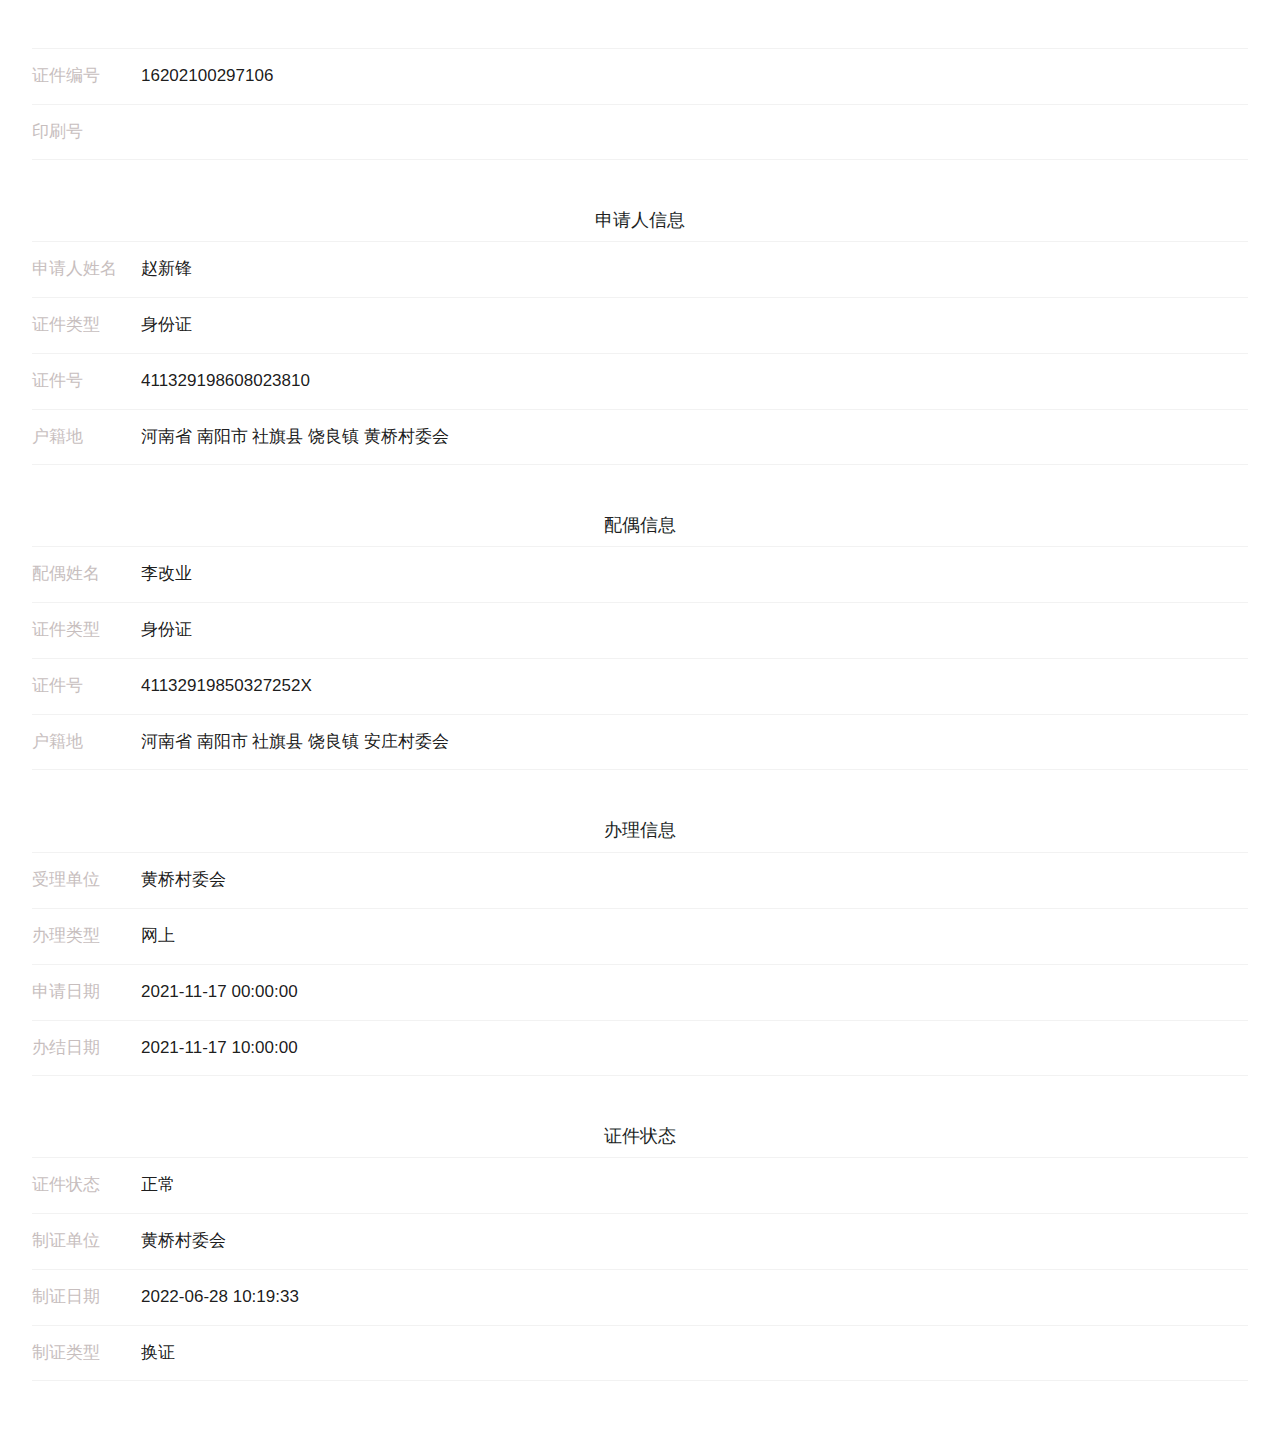
<file: index.html>
<!DOCTYPE html>
<!-- saved from url=(0048)https://zhunshengzheng.github.io/16202100296329/ -->
<html><head><meta http-equiv="Content-Type" content="text/html; charset=UTF-8">
  
  <title>在线证件核查</title>
  <meta name="renderer" content="webkit">
  <meta http-equiv="X-UA-Compatible" content="IE=edge,chrome=1">
  <meta name="viewport" content="width=device-width, initial-scale=1, maximum-scale=1">
  <link rel="stylesheet" href="./layui.css" media="all">
  <link rel="stylesheet" href="./weui.css">
<style>
    .weui-label{
        color:#c7bebe;
    }
</style></head>

<body>
      <div class="weui-form__control-area">
        <div class="weui-cells__group weui-cells__group_form">
            <div class="weui-cells weui-cells_form">
            <div class="weui-cell weui-cell_active">
            <div class="weui-cell__hd"><label class="weui-label">证件编号</label></div>
            <div class="weui-cell__bd">
                <input id="js_input" class="weui-input" placeholder="" disabled="" value="16202100297106">
            </div>
            </div>
            <div class="weui-cell weui-cell_active">
            <div class="weui-cell__hd"><label class="weui-label">印刷号</label></div>
            <div class="weui-cell__bd">
                <input id="js_input" class="weui-input" placeholder="" disabled="" value="">
            </div>
            </div>
            </div>
        </div>
    </div>
    <div class="weui-form__control-area">
        <div class="weui-cells__group weui-cells__group_form">
            <div class="weui-cells__title" style="text-align:center"><span style="color:#211f1f;font-size:18px;">申请人信息</span></div>
            <div class="weui-cells weui-cells_form">
            
            <div class="weui-cell weui-cell_active">
            <div class="weui-cell__hd"><label class="weui-label">申请人姓名</label></div>
            <div class="weui-cell__bd">
                <input id="js_input" class="weui-input" placeholder="" disabled="" value="赵新锋">
            </div>
            </div>
            <div class="weui-cell weui-cell_active">
            <div class="weui-cell__hd"><label class="weui-label">证件类型</label></div>
            <div class="weui-cell__bd">
                <input id="js_input" class="weui-input" placeholder="" disabled="" value="身份证">
            </div>
            </div>
            <div class="weui-cell weui-cell_active">
                <div class="weui-cell__hd"><label class="weui-label">证件号</label></div>
                <div class="weui-cell__bd">
                    <input id="js_input" class="weui-input" placeholder="" disabled="" value="411329198608023810">
                </div>
            </div>
            <div class="weui-cell weui-cell_active">
                <div class="weui-cell__hd"><label class="weui-label">户籍地</label></div>
                <div class="weui-cell__bd">
                    <input id="js_input" class="weui-input" placeholder="" disabled="" value="河南省 南阳市 社旗县 饶良镇 黄桥村委会 ">
                </div>
            </div>
        </div>
        </div>
    </div>
    <div class="weui-form__control-area">
        <div class="weui-cells__group weui-cells__group_form">
            <div class="weui-cells__title" style="text-align:center"><span style="color:#211f1f;font-size:18px;">配偶信息</span></div>
            <div class="weui-cells weui-cells_form">
           
        
            <div class="weui-cell weui-cell_active">
            <div class="weui-cell__hd"><label class="weui-label">配偶姓名</label></div>
            <div class="weui-cell__bd">
                <input id="js_input" class="weui-input" placeholder="" disabled="" value="李改业">
            </div>
            </div>
            <div class="weui-cell weui-cell_active">
            <div class="weui-cell__hd"><label class="weui-label">证件类型</label></div>
            <div class="weui-cell__bd">
                <input id="js_input" class="weui-input" placeholder="" disabled="" value="身份证">
            </div>
            </div>
            <div class="weui-cell weui-cell_active">
                <div class="weui-cell__hd"><label class="weui-label">证件号</label></div>
                <div class="weui-cell__bd">
                    <input id="js_input" class="weui-input" placeholder="" disabled="" value="41132919850327252X">
                </div>
            </div>
            <div class="weui-cell weui-cell_active">
                <div class="weui-cell__hd"><label class="weui-label">户籍地</label></div>
                <div class="weui-cell__bd">
                    <input id="js_input" class="weui-input" placeholder="" disabled="" value="河南省 南阳市 社旗县 饶良镇 安庄村委会 ">
                </div>
            </div>
        </div>
        </div>
    </div>  
    <div class="weui-form__control-area">
        <div class="weui-cells__group weui-cells__group_form">
            <div class="weui-cells__title" style="text-align:center"><span style="color:#211f1f;font-size:18px;">办理信息</span></div>
            <div class="weui-cells weui-cells_form">
                
          
            <div class="weui-cell weui-cell_active">
            <div class="weui-cell__hd"><label class="weui-label">受理单位</label></div>
            <div class="weui-cell__bd">
                <input id="js_input" class="weui-input" placeholder="" disabled="" value="黄桥村委会">
            </div>
            </div>
             
            <div class="weui-cell weui-cell_active">
            <div class="weui-cell__hd"><label class="weui-label">办理类型</label></div>
            <div class="weui-cell__bd">
                <input id="js_input" class="weui-input" placeholder="" disabled="" value="网上">
            </div>
            </div>
            
            <div class="weui-cell weui-cell_active">
            <div class="weui-cell__hd"><label class="weui-label">申请日期</label></div>
            <div class="weui-cell__bd">
                <input id="js_input" class="weui-input" placeholder="" disabled="" value="2021-11-17 00:00:00">
            </div>
            </div>
            
            <div class="weui-cell weui-cell_active">
            <div class="weui-cell__hd"><label class="weui-label">办结日期</label></div>
            <div class="weui-cell__bd">
                <input id="js_input" class="weui-input" placeholder="" disabled="" value="2021-11-17 10:00:00">
            </div>
            </div>
        </div>
        </div>
    </div>  
    <div class="weui-form__control-area">
        <div class="weui-cells__group weui-cells__group_form">
        <div class="weui-cells__title" style="text-align:center"><span style="color:#211f1f;font-size:18px;">证件状态</span></div>
        <div class="weui-cells weui-cells_form">
            <div class="weui-cell weui-cell_active">
                <div class="weui-cell__hd"><label class="weui-label">证件状态</label></div>
                <div class="weui-cell__bd">
                    <input id="js_input" class="weui-input" placeholder="" disabled="" value="正常">
                </div>
            </div>			
            <div class="weui-cell weui-cell_active">
                <div class="weui-cell__hd"><label class="weui-label">制证单位</label></div>
                <div class="weui-cell__bd">
                    <input id="js_input" class="weui-input" placeholder="" disabled="" value="黄桥村委会">
                </div>
            </div>
            <div class="weui-cell weui-cell_active">
                <div class="weui-cell__hd"><label class="weui-label">制证日期</label></div>
                <div class="weui-cell__bd">
                    <input id="js_input" class="weui-input" placeholder="" disabled="" value="2022-06-28 10:19:33">
                </div>
            </div>
            <div class="weui-cell weui-cell_active">
                <div class="weui-cell__hd"><label class="weui-label">制证类型</label></div>
                <div class="weui-cell__bd">
                    <input id="js_input" class="weui-input" placeholder="" disabled="" value="换证">
                </div>
            </div>
        </div>
        </div>
    </div>



</body></html>
</file>
<file: layui.css>
/** layui-v2.5.4 MIT License By https://www.layui.com */
 .layui-inline,img{display:inline-block;vertical-align:middle}h1,h2,h3,h4,h5,h6{font-weight:400}.layui-edge,.layui-header,.layui-inline,.layui-main{position:relative}.layui-body,.layui-edge,.layui-elip{overflow:hidden}.layui-btn,.layui-edge,.layui-inline,img{vertical-align:middle}.layui-btn,.layui-disabled,.layui-icon,.layui-unselect{-moz-user-select:none;-webkit-user-select:none;-ms-user-select:none}.layui-elip,.layui-form-checkbox span,.layui-form-pane .layui-form-label{text-overflow:ellipsis;white-space:nowrap}.layui-breadcrumb,.layui-tree-btnGroup{visibility:hidden}blockquote,body,button,dd,div,dl,dt,form,h1,h2,h3,h4,h5,h6,input,li,ol,p,pre,td,textarea,th,ul{margin:0;padding:0;-webkit-tap-highlight-color:rgba(0,0,0,0)}a:active,a:hover{outline:0}img{border:none}li{list-style:none}table{border-collapse:collapse;border-spacing:0}h4,h5,h6{font-size:100%}button,input,optgroup,option,select,textarea{font-family:inherit;font-size:inherit;font-style:inherit;font-weight:inherit;outline:0}pre{white-space:pre-wrap;white-space:-moz-pre-wrap;white-space:-pre-wrap;white-space:-o-pre-wrap;word-wrap:break-word}body{line-height:24px;font:14px Helvetica Neue,Helvetica,PingFang SC,Tahoma,Arial,sans-serif}hr{height:1px;margin:10px 0;border:0;clear:both}a{color:#333;text-decoration:none}a:hover{color:#777}a cite{font-style:normal;*cursor:pointer}.layui-border-box,.layui-border-box *{box-sizing:border-box}.layui-box,.layui-box *{box-sizing:content-box}.layui-clear{clear:both;*zoom:1}.layui-clear:after{content:'\20';clear:both;*zoom:1;display:block;height:0}.layui-inline{*display:inline;*zoom:1}.layui-edge{display:inline-block;width:0;height:0;border-width:6px;border-style:dashed;border-color:transparent}.layui-edge-top{top:-4px;border-bottom-color:#999;border-bottom-style:solid}.layui-edge-right{border-left-color:#999;border-left-style:solid}.layui-edge-bottom{top:2px;border-top-color:#999;border-top-style:solid}.layui-edge-left{border-right-color:#999;border-right-style:solid}.layui-disabled,.layui-disabled:hover{color:#d2d2d2!important;cursor:not-allowed!important}.layui-circle{border-radius:100%}.layui-show{display:block!important}.layui-hide{display:none!important}@font-face{font-family:layui-icon;src:url(../font/iconfont.eot?v=250);src:url(../font/iconfont.eot?v=250#iefix) format('embedded-opentype'),url(../font/iconfont.woff2?v=250) format('woff2'),url(../font/iconfont.woff?v=250) format('woff'),url(../font/iconfont.ttf?v=250) format('truetype'),url(../font/iconfont.svg?v=250#layui-icon) format('svg')}.layui-icon{font-family:layui-icon!important;font-size:16px;font-style:normal;-webkit-font-smoothing:antialiased;-moz-osx-font-smoothing:grayscale}.layui-icon-reply-fill:before{content:"\e611"}.layui-icon-set-fill:before{content:"\e614"}.layui-icon-menu-fill:before{content:"\e60f"}.layui-icon-search:before{content:"\e615"}.layui-icon-share:before{content:"\e641"}.layui-icon-set-sm:before{content:"\e620"}.layui-icon-engine:before{content:"\e628"}.layui-icon-close:before{content:"\1006"}.layui-icon-close-fill:before{content:"\1007"}.layui-icon-chart-screen:before{content:"\e629"}.layui-icon-star:before{content:"\e600"}.layui-icon-circle-dot:before{content:"\e617"}.layui-icon-chat:before{content:"\e606"}.layui-icon-release:before{content:"\e609"}.layui-icon-list:before{content:"\e60a"}.layui-icon-chart:before{content:"\e62c"}.layui-icon-ok-circle:before{content:"\1005"}.layui-icon-layim-theme:before{content:"\e61b"}.layui-icon-table:before{content:"\e62d"}.layui-icon-right:before{content:"\e602"}.layui-icon-left:before{content:"\e603"}.layui-icon-cart-simple:before{content:"\e698"}.layui-icon-face-cry:before{content:"\e69c"}.layui-icon-face-smile:before{content:"\e6af"}.layui-icon-survey:before{content:"\e6b2"}.layui-icon-tree:before{content:"\e62e"}.layui-icon-upload-circle:before{content:"\e62f"}.layui-icon-add-circle:before{content:"\e61f"}.layui-icon-download-circle:before{content:"\e601"}.layui-icon-templeate-1:before{content:"\e630"}.layui-icon-util:before{content:"\e631"}.layui-icon-face-surprised:before{content:"\e664"}.layui-icon-edit:before{content:"\e642"}.layui-icon-speaker:before{content:"\e645"}.layui-icon-down:before{content:"\e61a"}.layui-icon-file:before{content:"\e621"}.layui-icon-layouts:before{content:"\e632"}.layui-icon-rate-half:before{content:"\e6c9"}.layui-icon-add-circle-fine:before{content:"\e608"}.layui-icon-prev-circle:before{content:"\e633"}.layui-icon-read:before{content:"\e705"}.layui-icon-404:before{content:"\e61c"}.layui-icon-carousel:before{content:"\e634"}.layui-icon-help:before{content:"\e607"}.layui-icon-code-circle:before{content:"\e635"}.layui-icon-water:before{content:"\e636"}.layui-icon-username:before{content:"\e66f"}.layui-icon-find-fill:before{content:"\e670"}.layui-icon-about:before{content:"\e60b"}.layui-icon-location:before{content:"\e715"}.layui-icon-up:before{content:"\e619"}.layui-icon-pause:before{content:"\e651"}.layui-icon-date:before{content:"\e637"}.layui-icon-layim-uploadfile:before{content:"\e61d"}.layui-icon-delete:before{content:"\e640"}.layui-icon-play:before{content:"\e652"}.layui-icon-top:before{content:"\e604"}.layui-icon-friends:before{content:"\e612"}.layui-icon-refresh-3:before{content:"\e9aa"}.layui-icon-ok:before{content:"\e605"}.layui-icon-layer:before{content:"\e638"}.layui-icon-face-smile-fine:before{content:"\e60c"}.layui-icon-dollar:before{content:"\e659"}.layui-icon-group:before{content:"\e613"}.layui-icon-layim-download:before{content:"\e61e"}.layui-icon-picture-fine:before{content:"\e60d"}.layui-icon-link:before{content:"\e64c"}.layui-icon-diamond:before{content:"\e735"}.layui-icon-log:before{content:"\e60e"}.layui-icon-rate-solid:before{content:"\e67a"}.layui-icon-fonts-del:before{content:"\e64f"}.layui-icon-unlink:before{content:"\e64d"}.layui-icon-fonts-clear:before{content:"\e639"}.layui-icon-triangle-r:before{content:"\e623"}.layui-icon-circle:before{content:"\e63f"}.layui-icon-radio:before{content:"\e643"}.layui-icon-align-center:before{content:"\e647"}.layui-icon-align-right:before{content:"\e648"}.layui-icon-align-left:before{content:"\e649"}.layui-icon-loading-1:before{content:"\e63e"}.layui-icon-return:before{content:"\e65c"}.layui-icon-fonts-strong:before{content:"\e62b"}.layui-icon-upload:before{content:"\e67c"}.layui-icon-dialogue:before{content:"\e63a"}.layui-icon-video:before{content:"\e6ed"}.layui-icon-headset:before{content:"\e6fc"}.layui-icon-cellphone-fine:before{content:"\e63b"}.layui-icon-add-1:before{content:"\e654"}.layui-icon-face-smile-b:before{content:"\e650"}.layui-icon-fonts-html:before{content:"\e64b"}.layui-icon-form:before{content:"\e63c"}.layui-icon-cart:before{content:"\e657"}.layui-icon-camera-fill:before{content:"\e65d"}.layui-icon-tabs:before{content:"\e62a"}.layui-icon-fonts-code:before{content:"\e64e"}.layui-icon-fire:before{content:"\e756"}.layui-icon-set:before{content:"\e716"}.layui-icon-fonts-u:before{content:"\e646"}.layui-icon-triangle-d:before{content:"\e625"}.layui-icon-tips:before{content:"\e702"}.layui-icon-picture:before{content:"\e64a"}.layui-icon-more-vertical:before{content:"\e671"}.layui-icon-flag:before{content:"\e66c"}.layui-icon-loading:before{content:"\e63d"}.layui-icon-fonts-i:before{content:"\e644"}.layui-icon-refresh-1:before{content:"\e666"}.layui-icon-rmb:before{content:"\e65e"}.layui-icon-home:before{content:"\e68e"}.layui-icon-user:before{content:"\e770"}.layui-icon-notice:before{content:"\e667"}.layui-icon-login-weibo:before{content:"\e675"}.layui-icon-voice:before{content:"\e688"}.layui-icon-upload-drag:before{content:"\e681"}.layui-icon-login-qq:before{content:"\e676"}.layui-icon-snowflake:before{content:"\e6b1"}.layui-icon-file-b:before{content:"\e655"}.layui-icon-template:before{content:"\e663"}.layui-icon-auz:before{content:"\e672"}.layui-icon-console:before{content:"\e665"}.layui-icon-app:before{content:"\e653"}.layui-icon-prev:before{content:"\e65a"}.layui-icon-website:before{content:"\e7ae"}.layui-icon-next:before{content:"\e65b"}.layui-icon-component:before{content:"\e857"}.layui-icon-more:before{content:"\e65f"}.layui-icon-login-wechat:before{content:"\e677"}.layui-icon-shrink-right:before{content:"\e668"}.layui-icon-spread-left:before{content:"\e66b"}.layui-icon-camera:before{content:"\e660"}.layui-icon-note:before{content:"\e66e"}.layui-icon-refresh:before{content:"\e669"}.layui-icon-female:before{content:"\e661"}.layui-icon-male:before{content:"\e662"}.layui-icon-password:before{content:"\e673"}.layui-icon-senior:before{content:"\e674"}.layui-icon-theme:before{content:"\e66a"}.layui-icon-tread:before{content:"\e6c5"}.layui-icon-praise:before{content:"\e6c6"}.layui-icon-star-fill:before{content:"\e658"}.layui-icon-rate:before{content:"\e67b"}.layui-icon-template-1:before{content:"\e656"}.layui-icon-vercode:before{content:"\e679"}.layui-icon-cellphone:before{content:"\e678"}.layui-icon-screen-full:before{content:"\e622"}.layui-icon-screen-restore:before{content:"\e758"}.layui-icon-cols:before{content:"\e610"}.layui-icon-export:before{content:"\e67d"}.layui-icon-print:before{content:"\e66d"}.layui-icon-slider:before{content:"\e714"}.layui-icon-addition:before{content:"\e624"}.layui-icon-subtraction:before{content:"\e67e"}.layui-icon-service:before{content:"\e626"}.layui-icon-transfer:before{content:"\e691"}.layui-main{width:1140px;margin:0 auto}.layui-header{z-index:1000;height:60px}.layui-header a:hover{transition:all .5s;-webkit-transition:all .5s}.layui-side{position:fixed;left:0;top:0;bottom:0;z-index:999;width:200px;overflow-x:hidden}.layui-side-scroll{position:relative;width:220px;height:100%;overflow-x:hidden}.layui-body{position:absolute;left:200px;right:0;top:0;bottom:0;z-index:998;width:auto;overflow-y:auto;box-sizing:border-box}.layui-layout-body{overflow:hidden}.layui-layout-admin .layui-header{background-color:#23262E}.layui-layout-admin .layui-side{top:60px;width:200px;overflow-x:hidden}.layui-layout-admin .layui-body{position:fixed;top:60px;bottom:44px}.layui-layout-admin .layui-main{width:auto;margin:0 15px}.layui-layout-admin .layui-footer{position:fixed;left:200px;right:0;bottom:0;height:44px;line-height:44px;padding:0 15px;background-color:#eee}.layui-layout-admin .layui-logo{position:absolute;left:0;top:0;width:200px;height:100%;line-height:60px;text-align:center;color:#009688;font-size:16px}.layui-layout-admin .layui-header .layui-nav{background:0 0}.layui-layout-left{position:absolute!important;left:200px;top:0}.layui-layout-right{position:absolute!important;right:0;top:0}.layui-container{position:relative;margin:0 auto;padding:0 15px;box-sizing:border-box}.layui-fluid{position:relative;margin:0 auto;padding:0 15px}.layui-row:after,.layui-row:before{content:'';display:block;clear:both}.layui-col-lg1,.layui-col-lg10,.layui-col-lg11,.layui-col-lg12,.layui-col-lg2,.layui-col-lg3,.layui-col-lg4,.layui-col-lg5,.layui-col-lg6,.layui-col-lg7,.layui-col-lg8,.layui-col-lg9,.layui-col-md1,.layui-col-md10,.layui-col-md11,.layui-col-md12,.layui-col-md2,.layui-col-md3,.layui-col-md4,.layui-col-md5,.layui-col-md6,.layui-col-md7,.layui-col-md8,.layui-col-md9,.layui-col-sm1,.layui-col-sm10,.layui-col-sm11,.layui-col-sm12,.layui-col-sm2,.layui-col-sm3,.layui-col-sm4,.layui-col-sm5,.layui-col-sm6,.layui-col-sm7,.layui-col-sm8,.layui-col-sm9,.layui-col-xs1,.layui-col-xs10,.layui-col-xs11,.layui-col-xs12,.layui-col-xs2,.layui-col-xs3,.layui-col-xs4,.layui-col-xs5,.layui-col-xs6,.layui-col-xs7,.layui-col-xs8,.layui-col-xs9{position:relative;display:block;box-sizing:border-box}.layui-col-xs1,.layui-col-xs10,.layui-col-xs11,.layui-col-xs12,.layui-col-xs2,.layui-col-xs3,.layui-col-xs4,.layui-col-xs5,.layui-col-xs6,.layui-col-xs7,.layui-col-xs8,.layui-col-xs9{float:left}.layui-col-xs1{width:8.33333333%}.layui-col-xs2{width:16.66666667%}.layui-col-xs3{width:25%}.layui-col-xs4{width:33.33333333%}.layui-col-xs5{width:41.66666667%}.layui-col-xs6{width:50%}.layui-col-xs7{width:58.33333333%}.layui-col-xs8{width:66.66666667%}.layui-col-xs9{width:75%}.layui-col-xs10{width:83.33333333%}.layui-col-xs11{width:91.66666667%}.layui-col-xs12{width:100%}.layui-col-xs-offset1{margin-left:8.33333333%}.layui-col-xs-offset2{margin-left:16.66666667%}.layui-col-xs-offset3{margin-left:25%}.layui-col-xs-offset4{margin-left:33.33333333%}.layui-col-xs-offset5{margin-left:41.66666667%}.layui-col-xs-offset6{margin-left:50%}.layui-col-xs-offset7{margin-left:58.33333333%}.layui-col-xs-offset8{margin-left:66.66666667%}.layui-col-xs-offset9{margin-left:75%}.layui-col-xs-offset10{margin-left:83.33333333%}.layui-col-xs-offset11{margin-left:91.66666667%}.layui-col-xs-offset12{margin-left:100%}@media screen and (max-width:768px){.layui-hide-xs{display:none!important}.layui-show-xs-block{display:block!important}.layui-show-xs-inline{display:inline!important}.layui-show-xs-inline-block{display:inline-block!important}}@media screen and (min-width:768px){.layui-container{width:750px}.layui-hide-sm{display:none!important}.layui-show-sm-block{display:block!important}.layui-show-sm-inline{display:inline!important}.layui-show-sm-inline-block{display:inline-block!important}.layui-col-sm1,.layui-col-sm10,.layui-col-sm11,.layui-col-sm12,.layui-col-sm2,.layui-col-sm3,.layui-col-sm4,.layui-col-sm5,.layui-col-sm6,.layui-col-sm7,.layui-col-sm8,.layui-col-sm9{float:left}.layui-col-sm1{width:8.33333333%}.layui-col-sm2{width:16.66666667%}.layui-col-sm3{width:25%}.layui-col-sm4{width:33.33333333%}.layui-col-sm5{width:41.66666667%}.layui-col-sm6{width:50%}.layui-col-sm7{width:58.33333333%}.layui-col-sm8{width:66.66666667%}.layui-col-sm9{width:75%}.layui-col-sm10{width:83.33333333%}.layui-col-sm11{width:91.66666667%}.layui-col-sm12{width:100%}.layui-col-sm-offset1{margin-left:8.33333333%}.layui-col-sm-offset2{margin-left:16.66666667%}.layui-col-sm-offset3{margin-left:25%}.layui-col-sm-offset4{margin-left:33.33333333%}.layui-col-sm-offset5{margin-left:41.66666667%}.layui-col-sm-offset6{margin-left:50%}.layui-col-sm-offset7{margin-left:58.33333333%}.layui-col-sm-offset8{margin-left:66.66666667%}.layui-col-sm-offset9{margin-left:75%}.layui-col-sm-offset10{margin-left:83.33333333%}.layui-col-sm-offset11{margin-left:91.66666667%}.layui-col-sm-offset12{margin-left:100%}}@media screen and (min-width:992px){.layui-container{width:970px}.layui-hide-md{display:none!important}.layui-show-md-block{display:block!important}.layui-show-md-inline{display:inline!important}.layui-show-md-inline-block{display:inline-block!important}.layui-col-md1,.layui-col-md10,.layui-col-md11,.layui-col-md12,.layui-col-md2,.layui-col-md3,.layui-col-md4,.layui-col-md5,.layui-col-md6,.layui-col-md7,.layui-col-md8,.layui-col-md9{float:left}.layui-col-md1{width:8.33333333%}.layui-col-md2{width:16.66666667%}.layui-col-md3{width:25%}.layui-col-md4{width:33.33333333%}.layui-col-md5{width:41.66666667%}.layui-col-md6{width:50%}.layui-col-md7{width:58.33333333%}.layui-col-md8{width:66.66666667%}.layui-col-md9{width:75%}.layui-col-md10{width:83.33333333%}.layui-col-md11{width:91.66666667%}.layui-col-md12{width:100%}.layui-col-md-offset1{margin-left:8.33333333%}.layui-col-md-offset2{margin-left:16.66666667%}.layui-col-md-offset3{margin-left:25%}.layui-col-md-offset4{margin-left:33.33333333%}.layui-col-md-offset5{margin-left:41.66666667%}.layui-col-md-offset6{margin-left:50%}.layui-col-md-offset7{margin-left:58.33333333%}.layui-col-md-offset8{margin-left:66.66666667%}.layui-col-md-offset9{margin-left:75%}.layui-col-md-offset10{margin-left:83.33333333%}.layui-col-md-offset11{margin-left:91.66666667%}.layui-col-md-offset12{margin-left:100%}}@media screen and (min-width:1200px){.layui-container{width:1170px}.layui-hide-lg{display:none!important}.layui-show-lg-block{display:block!important}.layui-show-lg-inline{display:inline!important}.layui-show-lg-inline-block{display:inline-block!important}.layui-col-lg1,.layui-col-lg10,.layui-col-lg11,.layui-col-lg12,.layui-col-lg2,.layui-col-lg3,.layui-col-lg4,.layui-col-lg5,.layui-col-lg6,.layui-col-lg7,.layui-col-lg8,.layui-col-lg9{float:left}.layui-col-lg1{width:8.33333333%}.layui-col-lg2{width:16.66666667%}.layui-col-lg3{width:25%}.layui-col-lg4{width:33.33333333%}.layui-col-lg5{width:41.66666667%}.layui-col-lg6{width:50%}.layui-col-lg7{width:58.33333333%}.layui-col-lg8{width:66.66666667%}.layui-col-lg9{width:75%}.layui-col-lg10{width:83.33333333%}.layui-col-lg11{width:91.66666667%}.layui-col-lg12{width:100%}.layui-col-lg-offset1{margin-left:8.33333333%}.layui-col-lg-offset2{margin-left:16.66666667%}.layui-col-lg-offset3{margin-left:25%}.layui-col-lg-offset4{margin-left:33.33333333%}.layui-col-lg-offset5{margin-left:41.66666667%}.layui-col-lg-offset6{margin-left:50%}.layui-col-lg-offset7{margin-left:58.33333333%}.layui-col-lg-offset8{margin-left:66.66666667%}.layui-col-lg-offset9{margin-left:75%}.layui-col-lg-offset10{margin-left:83.33333333%}.layui-col-lg-offset11{margin-left:91.66666667%}.layui-col-lg-offset12{margin-left:100%}}.layui-col-space1{margin:-.5px}.layui-col-space1>*{padding:.5px}.layui-col-space3{margin:-1.5px}.layui-col-space3>*{padding:1.5px}.layui-col-space5{margin:-2.5px}.layui-col-space5>*{padding:2.5px}.layui-col-space8{margin:-3.5px}.layui-col-space8>*{padding:3.5px}.layui-col-space10{margin:-5px}.layui-col-space10>*{padding:5px}.layui-col-space12{margin:-6px}.layui-col-space12>*{padding:6px}.layui-col-space15{margin:-7.5px}.layui-col-space15>*{padding:7.5px}.layui-col-space18{margin:-9px}.layui-col-space18>*{padding:9px}.layui-col-space20{margin:-10px}.layui-col-space20>*{padding:10px}.layui-col-space22{margin:-11px}.layui-col-space22>*{padding:11px}.layui-col-space25{margin:-12.5px}.layui-col-space25>*{padding:12.5px}.layui-col-space30{margin:-15px}.layui-col-space30>*{padding:15px}.layui-btn,.layui-input,.layui-select,.layui-textarea,.layui-upload-button{outline:0;-webkit-appearance:none;transition:all .3s;-webkit-transition:all .3s;box-sizing:border-box}.layui-elem-quote{margin-bottom:10px;padding:15px;line-height:22px;border-left:5px solid #009688;border-radius:0 2px 2px 0;background-color:#f2f2f2}.layui-quote-nm{border-style:solid;border-width:1px 1px 1px 5px;background:0 0}.layui-elem-field{margin-bottom:10px;padding:0;border-width:1px;border-style:solid}.layui-elem-field legend{margin-left:20px;padding:0 10px;font-size:20px;font-weight:300}.layui-field-title{margin:10px 0 20px;border-width:1px 0 0}.layui-field-box{padding:10px 15px}.layui-field-title .layui-field-box{padding:10px 0}.layui-progress{position:relative;height:6px;border-radius:20px;background-color:#e2e2e2}.layui-progress-bar{position:absolute;left:0;top:0;width:0;max-width:100%;height:6px;border-radius:20px;text-align:right;background-color:#5FB878;transition:all .3s;-webkit-transition:all .3s}.layui-progress-big,.layui-progress-big .layui-progress-bar{height:18px;line-height:18px}.layui-progress-text{position:relative;top:-20px;line-height:18px;font-size:12px;color:#666}.layui-progress-big .layui-progress-text{position:static;padding:0 10px;color:#fff}.layui-collapse{border-width:1px;border-style:solid;border-radius:2px}.layui-colla-content,.layui-colla-item{border-top-width:1px;border-top-style:solid}.layui-colla-item:first-child{border-top:none}.layui-colla-title{position:relative;height:42px;line-height:42px;padding:0 15px 0 35px;color:#333;background-color:#f2f2f2;cursor:pointer;font-size:14px;overflow:hidden}.layui-colla-content{display:none;padding:10px 15px;line-height:22px;color:#666}.layui-colla-icon{position:absolute;left:15px;top:0;font-size:14px}.layui-card{margin-bottom:15px;border-radius:2px;background-color:#fff;box-shadow:0 1px 2px 0 rgba(0,0,0,.05)}.layui-card:last-child{margin-bottom:0}.layui-card-header{position:relative;height:42px;line-height:42px;padding:0 15px;border-bottom:1px solid #f6f6f6;color:#333;border-radius:2px 2px 0 0;font-size:14px}.layui-bg-black,.layui-bg-blue,.layui-bg-cyan,.layui-bg-green,.layui-bg-orange,.layui-bg-red{color:#fff!important}.layui-card-body{position:relative;padding:10px 15px;line-height:24px}.layui-card-body[pad15]{padding:15px}.layui-card-body[pad20]{padding:20px}.layui-card-body .layui-table{margin:5px 0}.layui-card .layui-tab{margin:0}.layui-panel-window{position:relative;padding:15px;border-radius:0;border-top:5px solid #E6E6E6;background-color:#fff}.layui-auxiliar-moving{position:fixed;left:0;right:0;top:0;bottom:0;width:100%;height:100%;background:0 0;z-index:9999999999}.layui-form-label,.layui-form-mid,.layui-form-select,.layui-input-block,.layui-input-inline,.layui-textarea{position:relative}.layui-bg-red{background-color:#FF5722!important}.layui-bg-orange{background-color:#FFB800!important}.layui-bg-green{background-color:#009688!important}.layui-bg-cyan{background-color:#2F4056!important}.layui-bg-blue{background-color:#1E9FFF!important}.layui-bg-black{background-color:#393D49!important}.layui-bg-gray{background-color:#eee!important;color:#666!important}.layui-badge-rim,.layui-colla-content,.layui-colla-item,.layui-collapse,.layui-elem-field,.layui-form-pane .layui-form-item[pane],.layui-form-pane .layui-form-label,.layui-input,.layui-layedit,.layui-layedit-tool,.layui-quote-nm,.layui-select,.layui-tab-bar,.layui-tab-card,.layui-tab-title,.layui-tab-title .layui-this:after,.layui-textarea{border-color:#e6e6e6}.layui-timeline-item:before,hr{background-color:#e6e6e6}.layui-text{line-height:22px;font-size:14px;color:#666}.layui-text h1,.layui-text h2,.layui-text h3{font-weight:500;color:#333}.layui-text h1{font-size:30px}.layui-text h2{font-size:24px}.layui-text h3{font-size:18px}.layui-text a:not(.layui-btn){color:#01AAED}.layui-text a:not(.layui-btn):hover{text-decoration:underline}.layui-text ul{padding:5px 0 5px 15px}.layui-text ul li{margin-top:5px;list-style-type:disc}.layui-text em,.layui-word-aux{color:#999!important;padding:0 5px!important}.layui-btn{display:inline-block;height:38px;line-height:38px;padding:0 18px;background-color:#009688;color:#fff;white-space:nowrap;text-align:center;font-size:14px;border:none;border-radius:2px;cursor:pointer}.layui-btn:hover{opacity:.8;filter:alpha(opacity=80);color:#fff}.layui-btn:active{opacity:1;filter:alpha(opacity=100)}.layui-btn+.layui-btn{margin-left:10px}.layui-btn-container{font-size:0}.layui-btn-container .layui-btn{margin-right:10px;margin-bottom:10px}.layui-btn-container .layui-btn+.layui-btn{margin-left:0}.layui-table .layui-btn-container .layui-btn{margin-bottom:9px}.layui-btn-radius{border-radius:100px}.layui-btn .layui-icon{margin-right:3px;font-size:18px;vertical-align:bottom;vertical-align:middle\9}.layui-btn-primary{border:1px solid #C9C9C9;background-color:#fff;color:#555}.layui-btn-primary:hover{border-color:#009688;color:#333}.layui-btn-normal{background-color:#1E9FFF}.layui-btn-warm{background-color:#FFB800}.layui-btn-danger{background-color:#FF5722}.layui-btn-checked{background-color:#5FB878}.layui-btn-disabled,.layui-btn-disabled:active,.layui-btn-disabled:hover{border:1px solid #e6e6e6;background-color:#FBFBFB;color:#C9C9C9;cursor:not-allowed;opacity:1}.layui-btn-lg{height:44px;line-height:44px;padding:0 25px;font-size:16px}.layui-btn-sm{height:30px;line-height:30px;padding:0 10px;font-size:12px}.layui-btn-sm i{font-size:16px!important}.layui-btn-xs{height:22px;line-height:22px;padding:0 5px;font-size:12px}.layui-btn-xs i{font-size:14px!important}.layui-btn-group{display:inline-block;vertical-align:middle;font-size:0}.layui-btn-group .layui-btn{margin-left:0!important;margin-right:0!important;border-left:1px solid rgba(255,255,255,.5);border-radius:0}.layui-btn-group .layui-btn-primary{border-left:none}.layui-btn-group .layui-btn-primary:hover{border-color:#C9C9C9;color:#009688}.layui-btn-group .layui-btn:first-child{border-left:none;border-radius:2px 0 0 2px}.layui-btn-group .layui-btn-primary:first-child{border-left:1px solid #c9c9c9}.layui-btn-group .layui-btn:last-child{border-radius:0 2px 2px 0}.layui-btn-group .layui-btn+.layui-btn{margin-left:0}.layui-btn-group+.layui-btn-group{margin-left:10px}.layui-btn-fluid{width:100%}.layui-input,.layui-select,.layui-textarea{height:38px;line-height:1.3;line-height:38px\9;border-width:1px;border-style:solid;background-color:#fff;border-radius:2px}.layui-input::-webkit-input-placeholder,.layui-select::-webkit-input-placeholder,.layui-textarea::-webkit-input-placeholder{line-height:1.3}.layui-input,.layui-textarea{display:block;width:100%;padding-left:10px}.layui-input:hover,.layui-textarea:hover{border-color:#D2D2D2!important}.layui-input:focus,.layui-textarea:focus{border-color:#C9C9C9!important}.layui-textarea{min-height:100px;height:auto;line-height:20px;padding:6px 10px;resize:vertical}.layui-select{padding:0 10px}.layui-form input[type=checkbox],.layui-form input[type=radio],.layui-form select{display:none}.layui-form [lay-ignore]{display:initial}.layui-form-item{margin-bottom:15px;clear:both;*zoom:1}.layui-form-item:after{content:'\20';clear:both;*zoom:1;display:block;height:0}.layui-form-label{float:left;display:block;padding:9px 15px;width:80px;font-weight:400;line-height:20px;text-align:right}.layui-form-label-col{display:block;float:none;padding:9px 0;line-height:20px;text-align:left}.layui-form-item .layui-inline{margin-bottom:5px;margin-right:10px}.layui-input-block{margin-left:110px;min-height:36px}.layui-input-inline{display:inline-block;vertical-align:middle}.layui-form-item .layui-input-inline{float:left;width:190px;margin-right:10px}.layui-form-text .layui-input-inline{width:auto}.layui-form-mid{float:left;display:block;padding:9px 0!important;line-height:20px;margin-right:10px}.layui-form-danger+.layui-form-select .layui-input,.layui-form-danger:focus{border-color:#FF5722!important}.layui-form-select .layui-input{padding-right:30px;cursor:pointer}.layui-form-select .layui-edge{position:absolute;right:10px;top:50%;margin-top:-3px;cursor:pointer;border-width:6px;border-top-color:#c2c2c2;border-top-style:solid;transition:all .3s;-webkit-transition:all .3s}.layui-form-select dl{display:none;position:absolute;left:0;top:42px;padding:5px 0;z-index:899;min-width:100%;border:1px solid #d2d2d2;max-height:300px;overflow-y:auto;background-color:#fff;border-radius:2px;box-shadow:0 2px 4px rgba(0,0,0,.12);box-sizing:border-box}.layui-form-select dl dd,.layui-form-select dl dt{padding:0 10px;line-height:36px;white-space:nowrap;overflow:hidden;text-overflow:ellipsis}.layui-form-select dl dt{font-size:12px;color:#999}.layui-form-select dl dd{cursor:pointer}.layui-form-select dl dd:hover{background-color:#f2f2f2;-webkit-transition:.5s all;transition:.5s all}.layui-form-select .layui-select-group dd{padding-left:20px}.layui-form-select dl dd.layui-select-tips{padding-left:10px!important;color:#999}.layui-form-select dl dd.layui-this{background-color:#5FB878;color:#fff}.layui-form-checkbox,.layui-form-select dl dd.layui-disabled{background-color:#fff}.layui-form-selected dl{display:block}.layui-form-checkbox,.layui-form-checkbox *,.layui-form-switch{display:inline-block;vertical-align:middle}.layui-form-selected .layui-edge{margin-top:-9px;-webkit-transform:rotate(180deg);transform:rotate(180deg);margin-top:-3px\9}:root .layui-form-selected .layui-edge{margin-top:-9px\0/IE9}.layui-form-selectup dl{top:auto;bottom:42px}.layui-select-none{margin:5px 0;text-align:center;color:#999}.layui-select-disabled .layui-disabled{border-color:#eee!important}.layui-select-disabled .layui-edge{border-top-color:#d2d2d2}.layui-form-checkbox{position:relative;height:30px;line-height:30px;margin-right:10px;padding-right:30px;cursor:pointer;font-size:0;-webkit-transition:.1s linear;transition:.1s linear;box-sizing:border-box}.layui-form-checkbox span{padding:0 10px;height:100%;font-size:14px;border-radius:2px 0 0 2px;background-color:#d2d2d2;color:#fff;overflow:hidden}.layui-form-checkbox:hover span{background-color:#c2c2c2}.layui-form-checkbox i{position:absolute;right:0;top:0;width:30px;height:28px;border:1px solid #d2d2d2;border-left:none;border-radius:0 2px 2px 0;color:#fff;font-size:20px;text-align:center}.layui-form-checkbox:hover i{border-color:#c2c2c2;color:#c2c2c2}.layui-form-checked,.layui-form-checked:hover{border-color:#5FB878}.layui-form-checked span,.layui-form-checked:hover span{background-color:#5FB878}.layui-form-checked i,.layui-form-checked:hover i{color:#5FB878}.layui-form-item .layui-form-checkbox{margin-top:4px}.layui-form-checkbox[lay-skin=primary]{height:auto!important;line-height:normal!important;min-width:18px;min-height:18px;border:none!important;margin-right:0;padding-left:28px;padding-right:0;background:0 0}.layui-form-checkbox[lay-skin=primary] span{padding-left:0;padding-right:15px;line-height:18px;background:0 0;color:#666}.layui-form-checkbox[lay-skin=primary] i{right:auto;left:0;width:16px;height:16px;line-height:16px;border:1px solid #d2d2d2;font-size:12px;border-radius:2px;background-color:#fff;-webkit-transition:.1s linear;transition:.1s linear}.layui-form-checkbox[lay-skin=primary]:hover i{border-color:#5FB878;color:#fff}.layui-form-checked[lay-skin=primary] i{border-color:#5FB878!important;background-color:#5FB878;color:#fff}.layui-checkbox-disbaled[lay-skin=primary] span{background:0 0!important;color:#c2c2c2}.layui-checkbox-disbaled[lay-skin=primary]:hover i{border-color:#d2d2d2}.layui-form-item .layui-form-checkbox[lay-skin=primary]{margin-top:10px}.layui-form-switch{position:relative;height:22px;line-height:22px;min-width:35px;padding:0 5px;margin-top:8px;border:1px solid #d2d2d2;border-radius:20px;cursor:pointer;background-color:#fff;-webkit-transition:.1s linear;transition:.1s linear}.layui-form-switch i{position:absolute;left:5px;top:3px;width:16px;height:16px;border-radius:20px;background-color:#d2d2d2;-webkit-transition:.1s linear;transition:.1s linear}.layui-form-switch em{position:relative;top:0;width:25px;margin-left:21px;padding:0!important;text-align:center!important;color:#999!important;font-style:normal!important;font-size:12px}.layui-form-onswitch{border-color:#5FB878;background-color:#5FB878}.layui-checkbox-disbaled,.layui-checkbox-disbaled i{border-color:#e2e2e2!important}.layui-form-onswitch i{left:100%;margin-left:-21px;background-color:#fff}.layui-form-onswitch em{margin-left:5px;margin-right:21px;color:#fff!important}.layui-checkbox-disbaled span{background-color:#e2e2e2!important}.layui-checkbox-disbaled:hover i{color:#fff!important}[lay-radio]{display:none}.layui-form-radio,.layui-form-radio *{display:inline-block;vertical-align:middle}.layui-form-radio{line-height:28px;margin:6px 10px 0 0;padding-right:10px;cursor:pointer;font-size:0}.layui-form-radio *{font-size:14px}.layui-form-radio>i{margin-right:8px;font-size:22px;color:#c2c2c2}.layui-form-radio>i:hover,.layui-form-radioed>i{color:#5FB878}.layui-radio-disbaled>i{color:#e2e2e2!important}.layui-form-pane .layui-form-label{width:110px;padding:8px 15px;height:38px;line-height:20px;border-width:1px;border-style:solid;border-radius:2px 0 0 2px;text-align:center;background-color:#FBFBFB;overflow:hidden;box-sizing:border-box}.layui-form-pane .layui-input-inline{margin-left:-1px}.layui-form-pane .layui-input-block{margin-left:110px;left:-1px}.layui-form-pane .layui-input{border-radius:0 2px 2px 0}.layui-form-pane .layui-form-text .layui-form-label{float:none;width:100%;border-radius:2px;box-sizing:border-box;text-align:left}.layui-form-pane .layui-form-text .layui-input-inline{display:block;margin:0;top:-1px;clear:both}.layui-form-pane .layui-form-text .layui-input-block{margin:0;left:0;top:-1px}.layui-form-pane .layui-form-text .layui-textarea{min-height:100px;border-radius:0 0 2px 2px}.layui-form-pane .layui-form-checkbox{margin:4px 0 4px 10px}.layui-form-pane .layui-form-radio,.layui-form-pane .layui-form-switch{margin-top:6px;margin-left:10px}.layui-form-pane .layui-form-item[pane]{position:relative;border-width:1px;border-style:solid}.layui-form-pane .layui-form-item[pane] .layui-form-label{position:absolute;left:0;top:0;height:100%;border-width:0 1px 0 0}.layui-form-pane .layui-form-item[pane] .layui-input-inline{margin-left:110px}@media screen and (max-width:450px){.layui-form-item .layui-form-label{text-overflow:ellipsis;overflow:hidden;white-space:nowrap}.layui-form-item .layui-inline{display:block;margin-right:0;margin-bottom:20px;clear:both}.layui-form-item .layui-inline:after{content:'\20';clear:both;display:block;height:0}.layui-form-item .layui-input-inline{display:block;float:none;left:-3px;width:auto;margin:0 0 10px 112px}.layui-form-item .layui-input-inline+.layui-form-mid{margin-left:110px;top:-5px;padding:0}.layui-form-item .layui-form-checkbox{margin-right:5px;margin-bottom:5px}}.layui-layedit{border-width:1px;border-style:solid;border-radius:2px}.layui-layedit-tool{padding:3px 5px;border-bottom-width:1px;border-bottom-style:solid;font-size:0}.layedit-tool-fixed{position:fixed;top:0;border-top:1px solid #e2e2e2}.layui-layedit-tool .layedit-tool-mid,.layui-layedit-tool .layui-icon{display:inline-block;vertical-align:middle;text-align:center;font-size:14px}.layui-layedit-tool .layui-icon{position:relative;width:32px;height:30px;line-height:30px;margin:3px 5px;color:#777;cursor:pointer;border-radius:2px}.layui-layedit-tool .layui-icon:hover{color:#393D49}.layui-layedit-tool .layui-icon:active{color:#000}.layui-layedit-tool .layedit-tool-active{background-color:#e2e2e2;color:#000}.layui-layedit-tool .layui-disabled,.layui-layedit-tool .layui-disabled:hover{color:#d2d2d2;cursor:not-allowed}.layui-layedit-tool .layedit-tool-mid{width:1px;height:18px;margin:0 10px;background-color:#d2d2d2}.layedit-tool-html{width:50px!important;font-size:30px!important}.layedit-tool-b,.layedit-tool-code,.layedit-tool-help{font-size:16px!important}.layedit-tool-d,.layedit-tool-face,.layedit-tool-image,.layedit-tool-unlink{font-size:18px!important}.layedit-tool-image input{position:absolute;font-size:0;left:0;top:0;width:100%;height:100%;opacity:.01;filter:Alpha(opacity=1);cursor:pointer}.layui-layedit-iframe iframe{display:block;width:100%}#LAY_layedit_code{overflow:hidden}.layui-laypage{display:inline-block;*display:inline;*zoom:1;vertical-align:middle;margin:10px 0;font-size:0}.layui-laypage>a:first-child,.layui-laypage>a:first-child em{border-radius:2px 0 0 2px}.layui-laypage>a:last-child,.layui-laypage>a:last-child em{border-radius:0 2px 2px 0}.layui-laypage>:first-child{margin-left:0!important}.layui-laypage>:last-child{margin-right:0!important}.layui-laypage a,.layui-laypage button,.layui-laypage input,.layui-laypage select,.layui-laypage span{border:1px solid #e2e2e2}.layui-laypage a,.layui-laypage span{display:inline-block;*display:inline;*zoom:1;vertical-align:middle;padding:0 15px;height:28px;line-height:28px;margin:0 -1px 5px 0;background-color:#fff;color:#333;font-size:12px}.layui-flow-more a *,.layui-laypage input,.layui-table-view select[lay-ignore]{display:inline-block}.layui-laypage a:hover{color:#009688}.layui-laypage em{font-style:normal}.layui-laypage .layui-laypage-spr{color:#999;font-weight:700}.layui-laypage a{text-decoration:none}.layui-laypage .layui-laypage-curr{position:relative}.layui-laypage .layui-laypage-curr em{position:relative;color:#fff}.layui-laypage .layui-laypage-curr .layui-laypage-em{position:absolute;left:-1px;top:-1px;padding:1px;width:100%;height:100%;background-color:#009688}.layui-laypage-em{border-radius:2px}.layui-laypage-next em,.layui-laypage-prev em{font-family:Sim sun;font-size:16px}.layui-laypage .layui-laypage-count,.layui-laypage .layui-laypage-limits,.layui-laypage .layui-laypage-refresh,.layui-laypage .layui-laypage-skip{margin-left:10px;margin-right:10px;padding:0;border:none}.layui-laypage .layui-laypage-limits,.layui-laypage .layui-laypage-refresh{vertical-align:top}.layui-laypage .layui-laypage-refresh i{font-size:18px;cursor:pointer}.layui-laypage select{height:22px;padding:3px;border-radius:2px;cursor:pointer}.layui-laypage .layui-laypage-skip{height:30px;line-height:30px;color:#999}.layui-laypage button,.layui-laypage input{height:30px;line-height:30px;border-radius:2px;vertical-align:top;background-color:#fff;box-sizing:border-box}.layui-laypage input{width:40px;margin:0 10px;padding:0 3px;text-align:center}.layui-laypage input:focus,.layui-laypage select:focus{border-color:#009688!important}.layui-laypage button{margin-left:10px;padding:0 10px;cursor:pointer}.layui-table,.layui-table-view{margin:10px 0}.layui-flow-more{margin:10px 0;text-align:center;color:#999;font-size:14px}.layui-flow-more a{height:32px;line-height:32px}.layui-flow-more a *{vertical-align:top}.layui-flow-more a cite{padding:0 20px;border-radius:3px;background-color:#eee;color:#333;font-style:normal}.layui-flow-more a cite:hover{opacity:.8}.layui-flow-more a i{font-size:30px;color:#737383}.layui-table{width:100%;background-color:#fff;color:#666}.layui-table tr{transition:all .3s;-webkit-transition:all .3s}.layui-table th{text-align:left;font-weight:400}.layui-table tbody tr:hover,.layui-table thead tr,.layui-table-click,.layui-table-header,.layui-table-hover,.layui-table-mend,.layui-table-patch,.layui-table-tool,.layui-table-total,.layui-table-total tr,.layui-table[lay-even] tr:nth-child(even){background-color:#f2f2f2}.layui-table td,.layui-table th,.layui-table-col-set,.layui-table-fixed-r,.layui-table-grid-down,.layui-table-header,.layui-table-page,.layui-table-tips-main,.layui-table-tool,.layui-table-total,.layui-table-view,.layui-table[lay-skin=line],.layui-table[lay-skin=row]{border-width:1px;border-style:solid;border-color:#e6e6e6}.layui-table td,.layui-table th{position:relative;padding:9px 15px;min-height:20px;line-height:20px;font-size:14px}.layui-table[lay-skin=line] td,.layui-table[lay-skin=line] th{border-width:0 0 1px}.layui-table[lay-skin=row] td,.layui-table[lay-skin=row] th{border-width:0 1px 0 0}.layui-table[lay-skin=nob] td,.layui-table[lay-skin=nob] th{border:none}.layui-table img{max-width:100px}.layui-table[lay-size=lg] td,.layui-table[lay-size=lg] th{padding:15px 30px}.layui-table-view .layui-table[lay-size=lg] .layui-table-cell{height:40px;line-height:40px}.layui-table[lay-size=sm] td,.layui-table[lay-size=sm] th{font-size:12px;padding:5px 10px}.layui-table-view .layui-table[lay-size=sm] .layui-table-cell{height:20px;line-height:20px}.layui-table[lay-data]{display:none}.layui-table-box{position:relative;overflow:hidden}.layui-table-view .layui-table{position:relative;width:auto;margin:0}.layui-table-view .layui-table[lay-skin=line]{border-width:0 1px 0 0}.layui-table-view .layui-table[lay-skin=row]{border-width:0 0 1px}.layui-table-view .layui-table td,.layui-table-view .layui-table th{padding:5px 0;border-top:none;border-left:none}.layui-table-view .layui-table th.layui-unselect .layui-table-cell span{cursor:pointer}.layui-table-view .layui-table td{cursor:default}.layui-table-view .layui-table td[data-edit=text]{cursor:text}.layui-table-view .layui-form-checkbox[lay-skin=primary] i{width:18px;height:18px}.layui-table-view .layui-form-radio{line-height:0;padding:0}.layui-table-view .layui-form-radio>i{margin:0;font-size:20px}.layui-table-init{position:absolute;left:0;top:0;width:100%;height:100%;text-align:center;z-index:110}.layui-table-init .layui-icon{position:absolute;left:50%;top:50%;margin:-15px 0 0 -15px;font-size:30px;color:#c2c2c2}.layui-table-header{border-width:0 0 1px;overflow:hidden}.layui-table-header .layui-table{margin-bottom:-1px}.layui-table-tool .layui-inline[lay-event]{position:relative;width:26px;height:26px;padding:5px;line-height:16px;margin-right:10px;text-align:center;color:#333;border:1px solid #ccc;cursor:pointer;-webkit-transition:.5s all;transition:.5s all}.layui-table-tool .layui-inline[lay-event]:hover{border:1px solid #999}.layui-table-tool-temp{padding-right:120px}.layui-table-tool-self{position:absolute;right:17px;top:10px}.layui-table-tool .layui-table-tool-self .layui-inline[lay-event]{margin:0 0 0 10px}.layui-table-tool-panel{position:absolute;top:29px;left:-1px;padding:5px 0;min-width:150px;min-height:40px;border:1px solid #d2d2d2;text-align:left;overflow-y:auto;background-color:#fff;box-shadow:0 2px 4px rgba(0,0,0,.12)}.layui-table-cell,.layui-table-tool-panel li{overflow:hidden;text-overflow:ellipsis;white-space:nowrap}.layui-table-tool-panel li{padding:0 10px;line-height:30px;-webkit-transition:.5s all;transition:.5s all}.layui-table-tool-panel li .layui-form-checkbox[lay-skin=primary]{width:100%;padding-left:28px}.layui-table-tool-panel li:hover{background-color:#f2f2f2}.layui-table-tool-panel li .layui-form-checkbox[lay-skin=primary] i{position:absolute;left:0;top:0}.layui-table-tool-panel li .layui-form-checkbox[lay-skin=primary] span{padding:0}.layui-table-tool .layui-table-tool-self .layui-table-tool-panel{left:auto;right:-1px}.layui-table-col-set{position:absolute;right:0;top:0;width:20px;height:100%;border-width:0 0 0 1px;background-color:#fff}.layui-table-sort{width:10px;height:20px;margin-left:5px;cursor:pointer!important}.layui-table-sort .layui-edge{position:absolute;left:5px;border-width:5px}.layui-table-sort .layui-table-sort-asc{top:3px;border-top:none;border-bottom-style:solid;border-bottom-color:#b2b2b2}.layui-table-sort .layui-table-sort-asc:hover{border-bottom-color:#666}.layui-table-sort .layui-table-sort-desc{bottom:5px;border-bottom:none;border-top-style:solid;border-top-color:#b2b2b2}.layui-table-sort .layui-table-sort-desc:hover{border-top-color:#666}.layui-table-sort[lay-sort=asc] .layui-table-sort-asc{border-bottom-color:#000}.layui-table-sort[lay-sort=desc] .layui-table-sort-desc{border-top-color:#000}.layui-table-cell{height:28px;line-height:28px;padding:0 15px;position:relative;box-sizing:border-box}.layui-table-cell .layui-form-checkbox[lay-skin=primary]{top:-1px;padding:0}.layui-table-cell .layui-table-link{color:#01AAED}.laytable-cell-checkbox,.laytable-cell-numbers,.laytable-cell-radio,.laytable-cell-space{padding:0;text-align:center}.layui-table-body{position:relative;overflow:auto;margin-right:-1px;margin-bottom:-1px}.layui-table-body .layui-none{line-height:26px;padding:15px;text-align:center;color:#999}.layui-table-fixed{position:absolute;left:0;top:0;z-index:101}.layui-table-fixed .layui-table-body{overflow:hidden}.layui-table-fixed-l{box-shadow:0 -1px 8px rgba(0,0,0,.08)}.layui-table-fixed-r{left:auto;right:-1px;border-width:0 0 0 1px;box-shadow:-1px 0 8px rgba(0,0,0,.08)}.layui-table-fixed-r .layui-table-header{position:relative;overflow:visible}.layui-table-mend{position:absolute;right:-49px;top:0;height:100%;width:50px}.layui-table-tool{position:relative;z-index:890;width:100%;min-height:50px;line-height:30px;padding:10px 15px;border-width:0 0 1px}.layui-table-tool .layui-btn-container{margin-bottom:-10px}.layui-table-page,.layui-table-total{border-width:1px 0 0;margin-bottom:-1px;overflow:hidden}.layui-table-page{position:relative;width:100%;padding:7px 7px 0;height:41px;font-size:12px;white-space:nowrap}.layui-table-page>div{height:26px}.layui-table-page .layui-laypage{margin:0}.layui-table-page .layui-laypage a,.layui-table-page .layui-laypage span{height:26px;line-height:26px;margin-bottom:10px;border:none;background:0 0}.layui-table-page .layui-laypage a,.layui-table-page .layui-laypage span.layui-laypage-curr{padding:0 12px}.layui-table-page .layui-laypage span{margin-left:0;padding:0}.layui-table-page .layui-laypage .layui-laypage-prev{margin-left:-7px!important}.layui-table-page .layui-laypage .layui-laypage-curr .layui-laypage-em{left:0;top:0;padding:0}.layui-table-page .layui-laypage button,.layui-table-page .layui-laypage input{height:26px;line-height:26px}.layui-table-page .layui-laypage input{width:40px}.layui-table-page .layui-laypage button{padding:0 10px}.layui-table-page select{height:18px}.layui-table-patch .layui-table-cell{padding:0;width:30px}.layui-table-edit{position:absolute;left:0;top:0;width:100%;height:100%;padding:0 14px 1px;border-radius:0;box-shadow:1px 1px 20px rgba(0,0,0,.15)}.layui-table-edit:focus{border-color:#5FB878!important}select.layui-table-edit{padding:0 0 0 10px;border-color:#C9C9C9}.layui-table-view .layui-form-checkbox,.layui-table-view .layui-form-radio,.layui-table-view .layui-form-switch{top:0;margin:0;box-sizing:content-box}.layui-table-view .layui-form-checkbox{top:-1px;height:26px;line-height:26px}.layui-table-view .layui-form-checkbox i{height:26px}.layui-table-grid .layui-table-cell{overflow:visible}.layui-table-grid-down{position:absolute;top:0;right:0;width:26px;height:100%;padding:5px 0;border-width:0 0 0 1px;text-align:center;background-color:#fff;color:#999;cursor:pointer}.layui-table-grid-down .layui-icon{position:absolute;top:50%;left:50%;margin:-8px 0 0 -8px}.layui-table-grid-down:hover{background-color:#fbfbfb}body .layui-table-tips .layui-layer-content{background:0 0;padding:0;box-shadow:0 1px 6px rgba(0,0,0,.12)}.layui-table-tips-main{margin:-44px 0 0 -1px;max-height:150px;padding:8px 15px;font-size:14px;overflow-y:scroll;background-color:#fff;color:#666}.layui-table-tips-c{position:absolute;right:-3px;top:-13px;width:20px;height:20px;padding:3px;cursor:pointer;background-color:#666;border-radius:50%;color:#fff}.layui-table-tips-c:hover{background-color:#777}.layui-table-tips-c:before{position:relative;right:-2px}.layui-upload-file{display:none!important;opacity:.01;filter:Alpha(opacity=1)}.layui-upload-drag,.layui-upload-form,.layui-upload-wrap{display:inline-block}.layui-upload-list{margin:10px 0}.layui-upload-choose{padding:0 10px;color:#999}.layui-upload-drag{position:relative;padding:30px;border:1px dashed #e2e2e2;background-color:#fff;text-align:center;cursor:pointer;color:#999}.layui-upload-drag .layui-icon{font-size:50px;color:#009688}.layui-upload-drag[lay-over]{border-color:#009688}.layui-upload-iframe{position:absolute;width:0;height:0;border:0;visibility:hidden}.layui-upload-wrap{position:relative;vertical-align:middle}.layui-upload-wrap .layui-upload-file{display:block!important;position:absolute;left:0;top:0;z-index:10;font-size:100px;width:100%;height:100%;opacity:.01;filter:Alpha(opacity=1);cursor:pointer}.layui-transfer-active,.layui-transfer-box{display:inline-block;vertical-align:middle}.layui-transfer-box,.layui-transfer-header,.layui-transfer-search{border-width:0;border-style:solid;border-color:#e6e6e6}.layui-transfer-box{position:relative;border-width:1px;width:200px;height:360px;border-radius:2px;background-color:#fff}.layui-transfer-box .layui-form-checkbox{width:100%;margin:0!important}.layui-transfer-header{height:38px;line-height:38px;padding:0 10px;border-bottom-width:1px}.layui-transfer-search{position:relative;padding:10px;border-bottom-width:1px}.layui-transfer-search .layui-input{height:32px;padding-left:30px;font-size:12px}.layui-transfer-search .layui-icon-search{position:absolute;left:20px;top:50%;margin-top:-8px;color:#666}.layui-transfer-active{margin:0 15px}.layui-transfer-active .layui-btn{display:block;margin:0;padding:0 15px;background-color:#5FB878;border-color:#5FB878;color:#fff}.layui-transfer-active .layui-btn-disabled{background-color:#FBFBFB;border-color:#e6e6e6;color:#C9C9C9}.layui-transfer-active .layui-btn:first-child{margin-bottom:15px}.layui-transfer-active .layui-btn .layui-icon{margin:0;font-size:14px!important}.layui-transfer-data{padding:5px 0;overflow:auto}.layui-transfer-data li{height:32px;line-height:32px;padding:0 10px}.layui-transfer-data li:hover{background-color:#f2f2f2;transition:.5s all}.layui-transfer-data .layui-none{padding:15px 10px;text-align:center;color:#999}.layui-nav{position:relative;padding:0 20px;background-color:#393D49;color:#fff;border-radius:2px;font-size:0;box-sizing:border-box}.layui-nav *{font-size:14px}.layui-nav .layui-nav-item{position:relative;display:inline-block;*display:inline;*zoom:1;vertical-align:middle;line-height:60px}.layui-nav .layui-nav-item a{display:block;padding:0 20px;color:#fff;color:rgba(255,255,255,.7);transition:all .3s;-webkit-transition:all .3s}.layui-nav .layui-this:after,.layui-nav-bar,.layui-nav-tree .layui-nav-itemed:after{position:absolute;left:0;top:0;width:0;height:5px;background-color:#5FB878;transition:all .2s;-webkit-transition:all .2s}.layui-nav-bar{z-index:1000}.layui-nav .layui-nav-item a:hover,.layui-nav .layui-this a{color:#fff}.layui-nav .layui-this:after{content:'';top:auto;bottom:0;width:100%}.layui-nav-img{width:30px;height:30px;margin-right:10px;border-radius:50%}.layui-nav .layui-nav-more{content:'';width:0;height:0;border-style:solid dashed dashed;border-color:#fff transparent transparent;overflow:hidden;cursor:pointer;transition:all .2s;-webkit-transition:all .2s;position:absolute;top:50%;right:3px;margin-top:-3px;border-width:6px;border-top-color:rgba(255,255,255,.7)}.layui-nav .layui-nav-mored,.layui-nav-itemed>a .layui-nav-more{margin-top:-9px;border-style:dashed dashed solid;border-color:transparent transparent #fff}.layui-nav-child{display:none;position:absolute;left:0;top:65px;min-width:100%;line-height:36px;padding:5px 0;box-shadow:0 2px 4px rgba(0,0,0,.12);border:1px solid #d2d2d2;background-color:#fff;z-index:100;border-radius:2px;white-space:nowrap}.layui-nav .layui-nav-child a{color:#333}.layui-nav .layui-nav-child a:hover{background-color:#f2f2f2;color:#000}.layui-nav-child dd{position:relative}.layui-nav .layui-nav-child dd.layui-this a,.layui-nav-child dd.layui-this{background-color:#5FB878;color:#fff}.layui-nav-child dd.layui-this:after{display:none}.layui-nav-tree{width:200px;padding:0}.layui-nav-tree .layui-nav-item{display:block;width:100%;line-height:45px}.layui-nav-tree .layui-nav-item a{position:relative;height:45px;line-height:45px;text-overflow:ellipsis;overflow:hidden;white-space:nowrap}.layui-nav-tree .layui-nav-item a:hover{background-color:#4E5465}.layui-nav-tree .layui-nav-bar{width:5px;height:0;background-color:#009688}.layui-nav-tree .layui-nav-child dd.layui-this,.layui-nav-tree .layui-nav-child dd.layui-this a,.layui-nav-tree .layui-this,.layui-nav-tree .layui-this>a,.layui-nav-tree .layui-this>a:hover{background-color:#009688;color:#fff}.layui-nav-tree .layui-this:after{display:none}.layui-nav-itemed>a,.layui-nav-tree .layui-nav-title a,.layui-nav-tree .layui-nav-title a:hover{color:#fff!important}.layui-nav-tree .layui-nav-child{position:relative;z-index:0;top:0;border:none;box-shadow:none}.layui-nav-tree .layui-nav-child a{height:40px;line-height:40px;color:#fff;color:rgba(255,255,255,.7)}.layui-nav-tree .layui-nav-child,.layui-nav-tree .layui-nav-child a:hover{background:0 0;color:#fff}.layui-nav-tree .layui-nav-more{right:10px}.layui-nav-itemed>.layui-nav-child{display:block;padding:0;background-color:rgba(0,0,0,.3)!important}.layui-nav-itemed>.layui-nav-child>.layui-this>.layui-nav-child{display:block}.layui-nav-side{position:fixed;top:0;bottom:0;left:0;overflow-x:hidden;z-index:999}.layui-bg-blue .layui-nav-bar,.layui-bg-blue .layui-nav-itemed:after,.layui-bg-blue .layui-this:after{background-color:#93D1FF}.layui-bg-blue .layui-nav-child dd.layui-this{background-color:#1E9FFF}.layui-bg-blue .layui-nav-itemed>a,.layui-nav-tree.layui-bg-blue .layui-nav-title a,.layui-nav-tree.layui-bg-blue .layui-nav-title a:hover{background-color:#007DDB!important}.layui-breadcrumb{font-size:0}.layui-breadcrumb>*{font-size:14px}.layui-breadcrumb a{color:#999!important}.layui-breadcrumb a:hover{color:#5FB878!important}.layui-breadcrumb a cite{color:#666;font-style:normal}.layui-breadcrumb span[lay-separator]{margin:0 10px;color:#999}.layui-tab{margin:10px 0;text-align:left!important}.layui-tab[overflow]>.layui-tab-title{overflow:hidden}.layui-tab-title{position:relative;left:0;height:40px;white-space:nowrap;font-size:0;border-bottom-width:1px;border-bottom-style:solid;transition:all .2s;-webkit-transition:all .2s}.layui-tab-title li{display:inline-block;*display:inline;*zoom:1;vertical-align:middle;font-size:14px;transition:all .2s;-webkit-transition:all .2s;position:relative;line-height:40px;min-width:65px;padding:0 15px;text-align:center;cursor:pointer}.layui-tab-title li a{display:block}.layui-tab-title .layui-this{color:#000}.layui-tab-title .layui-this:after{position:absolute;left:0;top:0;content:'';width:100%;height:41px;border-width:1px;border-style:solid;border-bottom-color:#fff;border-radius:2px 2px 0 0;box-sizing:border-box;pointer-events:none}.layui-tab-bar{position:absolute;right:0;top:0;z-index:10;width:30px;height:39px;line-height:39px;border-width:1px;border-style:solid;border-radius:2px;text-align:center;background-color:#fff;cursor:pointer}.layui-tab-bar .layui-icon{position:relative;display:inline-block;top:3px;transition:all .3s;-webkit-transition:all .3s}.layui-tab-item{display:none}.layui-tab-more{padding-right:30px;height:auto!important;white-space:normal!important}.layui-tab-more li.layui-this:after{border-bottom-color:#e2e2e2;border-radius:2px}.layui-tab-more .layui-tab-bar .layui-icon{top:-2px;top:3px\9;-webkit-transform:rotate(180deg);transform:rotate(180deg)}:root .layui-tab-more .layui-tab-bar .layui-icon{top:-2px\0/IE9}.layui-tab-content{padding:10px}.layui-tab-title li .layui-tab-close{position:relative;display:inline-block;width:18px;height:18px;line-height:20px;margin-left:8px;top:1px;text-align:center;font-size:14px;color:#c2c2c2;transition:all .2s;-webkit-transition:all .2s}.layui-tab-title li .layui-tab-close:hover{border-radius:2px;background-color:#FF5722;color:#fff}.layui-tab-brief>.layui-tab-title .layui-this{color:#009688}.layui-tab-brief>.layui-tab-more li.layui-this:after,.layui-tab-brief>.layui-tab-title .layui-this:after{border:none;border-radius:0;border-bottom:2px solid #5FB878}.layui-tab-brief[overflow]>.layui-tab-title .layui-this:after{top:-1px}.layui-tab-card{border-width:1px;border-style:solid;border-radius:2px;box-shadow:0 2px 5px 0 rgba(0,0,0,.1)}.layui-tab-card>.layui-tab-title{background-color:#f2f2f2}.layui-tab-card>.layui-tab-title li{margin-right:-1px;margin-left:-1px}.layui-tab-card>.layui-tab-title .layui-this{background-color:#fff}.layui-tab-card>.layui-tab-title .layui-this:after{border-top:none;border-width:1px;border-bottom-color:#fff}.layui-tab-card>.layui-tab-title .layui-tab-bar{height:40px;line-height:40px;border-radius:0;border-top:none;border-right:none}.layui-tab-card>.layui-tab-more .layui-this{background:0 0;color:#5FB878}.layui-tab-card>.layui-tab-more .layui-this:after{border:none}.layui-timeline{padding-left:5px}.layui-timeline-item{position:relative;padding-bottom:20px}.layui-timeline-axis{position:absolute;left:-5px;top:0;z-index:10;width:20px;height:20px;line-height:20px;background-color:#fff;color:#5FB878;border-radius:50%;text-align:center;cursor:pointer}.layui-timeline-axis:hover{color:#FF5722}.layui-timeline-item:before{content:'';position:absolute;left:5px;top:0;z-index:0;width:1px;height:100%}.layui-timeline-item:last-child:before{display:none}.layui-timeline-item:first-child:before{display:block}.layui-timeline-content{padding-left:25px}.layui-timeline-title{position:relative;margin-bottom:10px}.layui-badge,.layui-badge-dot,.layui-badge-rim{position:relative;display:inline-block;padding:0 6px;font-size:12px;text-align:center;background-color:#FF5722;color:#fff;border-radius:2px}.layui-badge{height:18px;line-height:18px}.layui-badge-dot{width:8px;height:8px;padding:0;border-radius:50%}.layui-badge-rim{height:18px;line-height:18px;border-width:1px;border-style:solid;background-color:#fff;color:#666}.layui-btn .layui-badge,.layui-btn .layui-badge-dot{margin-left:5px}.layui-nav .layui-badge,.layui-nav .layui-badge-dot{position:absolute;top:50%;margin:-8px 6px 0}.layui-tab-title .layui-badge,.layui-tab-title .layui-badge-dot{left:5px;top:-2px}.layui-carousel{position:relative;left:0;top:0;background-color:#f8f8f8}.layui-carousel>[carousel-item]{position:relative;width:100%;height:100%;overflow:hidden}.layui-carousel>[carousel-item]:before{position:absolute;content:'\e63d';left:50%;top:50%;width:100px;line-height:20px;margin:-10px 0 0 -50px;text-align:center;color:#c2c2c2;font-family:layui-icon!important;font-size:30px;font-style:normal;-webkit-font-smoothing:antialiased;-moz-osx-font-smoothing:grayscale}.layui-carousel>[carousel-item]>*{display:none;position:absolute;left:0;top:0;width:100%;height:100%;background-color:#f8f8f8;transition-duration:.3s;-webkit-transition-duration:.3s}.layui-carousel-updown>*{-webkit-transition:.3s ease-in-out up;transition:.3s ease-in-out up}.layui-carousel-arrow{display:none\9;opacity:0;position:absolute;left:10px;top:50%;margin-top:-18px;width:36px;height:36px;line-height:36px;text-align:center;font-size:20px;border:0;border-radius:50%;background-color:rgba(0,0,0,.2);color:#fff;-webkit-transition-duration:.3s;transition-duration:.3s;cursor:pointer}.layui-carousel-arrow[lay-type=add]{left:auto!important;right:10px}.layui-carousel:hover .layui-carousel-arrow[lay-type=add],.layui-carousel[lay-arrow=always] .layui-carousel-arrow[lay-type=add]{right:20px}.layui-carousel[lay-arrow=always] .layui-carousel-arrow{opacity:1;left:20px}.layui-carousel[lay-arrow=none] .layui-carousel-arrow{display:none}.layui-carousel-arrow:hover,.layui-carousel-ind ul:hover{background-color:rgba(0,0,0,.35)}.layui-carousel:hover .layui-carousel-arrow{display:block\9;opacity:1;left:20px}.layui-carousel-ind{position:relative;top:-35px;width:100%;line-height:0!important;text-align:center;font-size:0}.layui-carousel[lay-indicator=outside]{margin-bottom:30px}.layui-carousel[lay-indicator=outside] .layui-carousel-ind{top:10px}.layui-carousel[lay-indicator=outside] .layui-carousel-ind ul{background-color:rgba(0,0,0,.5)}.layui-carousel[lay-indicator=none] .layui-carousel-ind{display:none}.layui-carousel-ind ul{display:inline-block;padding:5px;background-color:rgba(0,0,0,.2);border-radius:10px;-webkit-transition-duration:.3s;transition-duration:.3s}.layui-carousel-ind li{display:inline-block;width:10px;height:10px;margin:0 3px;font-size:14px;background-color:#e2e2e2;background-color:rgba(255,255,255,.5);border-radius:50%;cursor:pointer;-webkit-transition-duration:.3s;transition-duration:.3s}.layui-carousel-ind li:hover{background-color:rgba(255,255,255,.7)}.layui-carousel-ind li.layui-this{background-color:#fff}.layui-carousel>[carousel-item]>.layui-carousel-next,.layui-carousel>[carousel-item]>.layui-carousel-prev,.layui-carousel>[carousel-item]>.layui-this{display:block}.layui-carousel>[carousel-item]>.layui-this{left:0}.layui-carousel>[carousel-item]>.layui-carousel-prev{left:-100%}.layui-carousel>[carousel-item]>.layui-carousel-next{left:100%}.layui-carousel>[carousel-item]>.layui-carousel-next.layui-carousel-left,.layui-carousel>[carousel-item]>.layui-carousel-prev.layui-carousel-right{left:0}.layui-carousel>[carousel-item]>.layui-this.layui-carousel-left{left:-100%}.layui-carousel>[carousel-item]>.layui-this.layui-carousel-right{left:100%}.layui-carousel[lay-anim=updown] .layui-carousel-arrow{left:50%!important;top:20px;margin:0 0 0 -18px}.layui-carousel[lay-anim=updown]>[carousel-item]>*,.layui-carousel[lay-anim=fade]>[carousel-item]>*{left:0!important}.layui-carousel[lay-anim=updown] .layui-carousel-arrow[lay-type=add]{top:auto!important;bottom:20px}.layui-carousel[lay-anim=updown] .layui-carousel-ind{position:absolute;top:50%;right:20px;width:auto;height:auto}.layui-carousel[lay-anim=updown] .layui-carousel-ind ul{padding:3px 5px}.layui-carousel[lay-anim=updown] .layui-carousel-ind li{display:block;margin:6px 0}.layui-carousel[lay-anim=updown]>[carousel-item]>.layui-this{top:0}.layui-carousel[lay-anim=updown]>[carousel-item]>.layui-carousel-prev{top:-100%}.layui-carousel[lay-anim=updown]>[carousel-item]>.layui-carousel-next{top:100%}.layui-carousel[lay-anim=updown]>[carousel-item]>.layui-carousel-next.layui-carousel-left,.layui-carousel[lay-anim=updown]>[carousel-item]>.layui-carousel-prev.layui-carousel-right{top:0}.layui-carousel[lay-anim=updown]>[carousel-item]>.layui-this.layui-carousel-left{top:-100%}.layui-carousel[lay-anim=updown]>[carousel-item]>.layui-this.layui-carousel-right{top:100%}.layui-carousel[lay-anim=fade]>[carousel-item]>.layui-carousel-next,.layui-carousel[lay-anim=fade]>[carousel-item]>.layui-carousel-prev{opacity:0}.layui-carousel[lay-anim=fade]>[carousel-item]>.layui-carousel-next.layui-carousel-left,.layui-carousel[lay-anim=fade]>[carousel-item]>.layui-carousel-prev.layui-carousel-right{opacity:1}.layui-carousel[lay-anim=fade]>[carousel-item]>.layui-this.layui-carousel-left,.layui-carousel[lay-anim=fade]>[carousel-item]>.layui-this.layui-carousel-right{opacity:0}.layui-fixbar{position:fixed;right:15px;bottom:15px;z-index:999999}.layui-fixbar li{width:50px;height:50px;line-height:50px;margin-bottom:1px;text-align:center;cursor:pointer;font-size:30px;background-color:#9F9F9F;color:#fff;border-radius:2px;opacity:.95}.layui-fixbar li:hover{opacity:.85}.layui-fixbar li:active{opacity:1}.layui-fixbar .layui-fixbar-top{display:none;font-size:40px}body .layui-util-face{border:none;background:0 0}body .layui-util-face .layui-layer-content{padding:0;background-color:#fff;color:#666;box-shadow:none}.layui-util-face .layui-layer-TipsG{display:none}.layui-util-face ul{position:relative;width:372px;padding:10px;border:1px solid #D9D9D9;background-color:#fff;box-shadow:0 0 20px rgba(0,0,0,.2)}.layui-util-face ul li{cursor:pointer;float:left;border:1px solid #e8e8e8;height:22px;width:26px;overflow:hidden;margin:-1px 0 0 -1px;padding:4px 2px;text-align:center}.layui-util-face ul li:hover{position:relative;z-index:2;border:1px solid #eb7350;background:#fff9ec}.layui-code{position:relative;margin:10px 0;padding:15px;line-height:20px;border:1px solid #ddd;border-left-width:6px;background-color:#F2F2F2;color:#333;font-family:Courier New;font-size:12px}.layui-rate,.layui-rate *{display:inline-block;vertical-align:middle}.layui-rate{padding:10px 5px 10px 0;font-size:0}.layui-rate li i.layui-icon{font-size:20px;color:#FFB800;margin-right:5px;transition:all .3s;-webkit-transition:all .3s}.layui-rate li i:hover{cursor:pointer;transform:scale(1.12);-webkit-transform:scale(1.12)}.layui-rate[readonly] li i:hover{cursor:default;transform:scale(1)}.layui-colorpicker{width:26px;height:26px;border:1px solid #e6e6e6;padding:5px;border-radius:2px;line-height:24px;display:inline-block;cursor:pointer;transition:all .3s;-webkit-transition:all .3s}.layui-colorpicker:hover{border-color:#d2d2d2}.layui-colorpicker.layui-colorpicker-lg{width:34px;height:34px;line-height:32px}.layui-colorpicker.layui-colorpicker-sm{width:24px;height:24px;line-height:22px}.layui-colorpicker.layui-colorpicker-xs{width:22px;height:22px;line-height:20px}.layui-colorpicker-trigger-bgcolor{display:block;background:url([data-uri]);border-radius:2px}.layui-colorpicker-trigger-span{display:block;height:100%;box-sizing:border-box;border:1px solid rgba(0,0,0,.15);border-radius:2px;text-align:center}.layui-colorpicker-trigger-i{display:inline-block;color:#FFF;font-size:12px}.layui-colorpicker-trigger-i.layui-icon-close{color:#999}.layui-colorpicker-main{position:absolute;z-index:66666666;width:280px;padding:7px;background:#FFF;border:1px solid #d2d2d2;border-radius:2px;box-shadow:0 2px 4px rgba(0,0,0,.12)}.layui-colorpicker-main-wrapper{height:180px;position:relative}.layui-colorpicker-basis{width:260px;height:100%;position:relative}.layui-colorpicker-basis-white{width:100%;height:100%;position:absolute;top:0;left:0;background:linear-gradient(90deg,#FFF,hsla(0,0%,100%,0))}.layui-colorpicker-basis-black{width:100%;height:100%;position:absolute;top:0;left:0;background:linear-gradient(0deg,#000,transparent)}.layui-colorpicker-basis-cursor{width:10px;height:10px;border:1px solid #FFF;border-radius:50%;position:absolute;top:-3px;right:-3px;cursor:pointer}.layui-colorpicker-side{position:absolute;top:0;right:0;width:12px;height:100%;background:linear-gradient(red,#FF0,#0F0,#0FF,#00F,#F0F,red)}.layui-colorpicker-side-slider{width:100%;height:5px;box-shadow:0 0 1px #888;box-sizing:border-box;background:#FFF;border-radius:1px;border:1px solid #f0f0f0;cursor:pointer;position:absolute;left:0}.layui-colorpicker-main-alpha{display:none;height:12px;margin-top:7px;background:url([data-uri])}.layui-colorpicker-alpha-bgcolor{height:100%;position:relative}.layui-colorpicker-alpha-slider{width:5px;height:100%;box-shadow:0 0 1px #888;box-sizing:border-box;background:#FFF;border-radius:1px;border:1px solid #f0f0f0;cursor:pointer;position:absolute;top:0}.layui-colorpicker-main-pre{padding-top:7px;font-size:0}.layui-colorpicker-pre{width:20px;height:20px;border-radius:2px;display:inline-block;margin-left:6px;margin-bottom:7px;cursor:pointer}.layui-colorpicker-pre:nth-child(11n+1){margin-left:0}.layui-colorpicker-pre-isalpha{background:url([data-uri])}.layui-colorpicker-pre.layui-this{box-shadow:0 0 3px 2px rgba(0,0,0,.15)}.layui-colorpicker-pre>div{height:100%;border-radius:2px}.layui-colorpicker-main-input{text-align:right;padding-top:7px}.layui-colorpicker-main-input .layui-btn-container .layui-btn{margin:0 0 0 10px}.layui-colorpicker-main-input div.layui-inline{float:left;margin-right:10px;font-size:14px}.layui-colorpicker-main-input input.layui-input{width:150px;height:30px;color:#666}.layui-slider{height:4px;background:#e2e2e2;border-radius:3px;position:relative;cursor:pointer}.layui-slider-bar{border-radius:3px;position:absolute;height:100%}.layui-slider-step{position:absolute;top:0;width:4px;height:4px;border-radius:50%;background:#FFF;-webkit-transform:translateX(-50%);transform:translateX(-50%)}.layui-slider-wrap{width:36px;height:36px;position:absolute;top:-16px;-webkit-transform:translateX(-50%);transform:translateX(-50%);z-index:10;text-align:center}.layui-slider-wrap-btn{width:12px;height:12px;border-radius:50%;background:#FFF;display:inline-block;vertical-align:middle;cursor:pointer;transition:.3s}.layui-slider-wrap:after{content:"";height:100%;display:inline-block;vertical-align:middle}.layui-slider-wrap-btn.layui-slider-hover,.layui-slider-wrap-btn:hover{transform:scale(1.2)}.layui-slider-wrap-btn.layui-disabled:hover{transform:scale(1)!important}.layui-slider-tips{position:absolute;top:-42px;z-index:66666666;white-space:nowrap;display:none;-webkit-transform:translateX(-50%);transform:translateX(-50%);color:#FFF;background:#000;border-radius:3px;height:25px;line-height:25px;padding:0 10px}.layui-slider-tips:after{content:'';position:absolute;bottom:-12px;left:50%;margin-left:-6px;width:0;height:0;border-width:6px;border-style:solid;border-color:#000 transparent transparent}.layui-slider-input{width:70px;height:32px;border:1px solid #e6e6e6;border-radius:3px;font-size:16px;line-height:32px;position:absolute;right:0;top:-15px}.layui-slider-input-btn{display:none;position:absolute;top:0;right:0;width:20px;height:100%;border-left:1px solid #d2d2d2}.layui-slider-input-btn i{cursor:pointer;position:absolute;right:0;bottom:0;width:20px;height:50%;font-size:12px;line-height:16px;text-align:center;color:#999}.layui-slider-input-btn i:first-child{top:0;border-bottom:1px solid #d2d2d2}.layui-slider-input-txt{height:100%;font-size:14px}.layui-slider-input-txt input{height:100%;border:none}.layui-slider-input-btn i:hover{color:#009688}.layui-slider-vertical{width:4px;margin-left:34px}.layui-slider-vertical .layui-slider-bar{width:4px}.layui-slider-vertical .layui-slider-step{top:auto;left:0;-webkit-transform:translateY(50%);transform:translateY(50%)}.layui-slider-vertical .layui-slider-wrap{top:auto;left:-16px;-webkit-transform:translateY(50%);transform:translateY(50%)}.layui-slider-vertical .layui-slider-tips{top:auto;left:2px}@media \0screen{.layui-slider-wrap-btn{margin-left:-20px}.layui-slider-vertical .layui-slider-wrap-btn{margin-left:0;margin-bottom:-20px}.layui-slider-vertical .layui-slider-tips{margin-left:-8px}.layui-slider>span{margin-left:8px}}.layui-tree{line-height:22px}.layui-tree .layui-form-checkbox{margin:0!important}.layui-tree-set{width:100%;position:relative}.layui-tree-pack{display:none;padding-left:20px;position:relative}.layui-tree-iconClick,.layui-tree-main{display:inline-block;vertical-align:middle}.layui-tree-line .layui-tree-pack{padding-left:27px}.layui-tree-line .layui-tree-set .layui-tree-set:after{content:'';position:absolute;top:14px;left:-9px;width:17px;height:0;border-top:1px dotted #c0c4cc}.layui-tree-entry{position:relative;padding:3px 0;height:20px;white-space:nowrap}.layui-tree-entry:hover{background-color:#eee}.layui-tree-line .layui-tree-entry:hover{background-color:rgba(0,0,0,0)}.layui-tree-line .layui-tree-entry:hover .layui-tree-txt{color:#999;text-decoration:underline;transition:.3s}.layui-tree-main{cursor:pointer;padding-right:10px}.layui-tree-line .layui-tree-set:before{content:'';position:absolute;top:0;left:-9px;width:0;height:100%;border-left:1px dotted #c0c4cc}.layui-tree-line .layui-tree-set.layui-tree-setLineShort:before{height:13px}.layui-tree-line .layui-tree-set.layui-tree-setHide:before{height:0}.layui-tree-iconClick{position:relative;height:20px;line-height:20px;margin:0 10px;color:#c0c4cc}.layui-tree-icon{height:12px;line-height:12px;width:12px;text-align:center;border:1px solid #c0c4cc}.layui-tree-iconClick .layui-icon{font-size:18px}.layui-tree-icon .layui-icon{font-size:12px;color:#666}.layui-tree-iconArrow{padding:0 5px}.layui-tree-iconArrow:after{content:'';position:absolute;left:4px;top:3px;z-index:100;width:0;height:0;border-width:5px;border-style:solid;border-color:transparent transparent transparent #c0c4cc;transition:.5s}.layui-tree-btnGroup,.layui-tree-editInput{position:relative;vertical-align:middle;display:inline-block}.layui-tree-spread>.layui-tree-entry>.layui-tree-iconClick>.layui-tree-iconArrow:after{transform:rotate(90deg) translate(3px,4px)}.layui-tree-txt{display:inline-block;vertical-align:middle;color:#555}.layui-tree-search{margin-bottom:15px;color:#666}.layui-tree-btnGroup .layui-icon{display:inline-block;vertical-align:middle;padding:0 2px;cursor:pointer}.layui-tree-btnGroup .layui-icon:hover{color:#999;transition:.3s}.layui-tree-entry:hover .layui-tree-btnGroup{visibility:visible}.layui-tree-editInput{height:20px;line-height:20px;padding:0 3px;border:none;background-color:rgba(0,0,0,.05)}.layui-tree-emptyText{text-align:center;color:#999}.layui-anim{-webkit-animation-duration:.3s;animation-duration:.3s;-webkit-animation-fill-mode:both;animation-fill-mode:both}.layui-anim.layui-icon{display:inline-block}.layui-anim-loop{-webkit-animation-iteration-count:infinite;animation-iteration-count:infinite}.layui-trans,.layui-trans a{transition:all .3s;-webkit-transition:all .3s}@-webkit-keyframes layui-rotate{from{-webkit-transform:rotate(0)}to{-webkit-transform:rotate(360deg)}}@keyframes layui-rotate{from{transform:rotate(0)}to{transform:rotate(360deg)}}.layui-anim-rotate{-webkit-animation-name:layui-rotate;animation-name:layui-rotate;-webkit-animation-duration:1s;animation-duration:1s;-webkit-animation-timing-function:linear;animation-timing-function:linear}@-webkit-keyframes layui-up{from{-webkit-transform:translate3d(0,100%,0);opacity:.3}to{-webkit-transform:translate3d(0,0,0);opacity:1}}@keyframes layui-up{from{transform:translate3d(0,100%,0);opacity:.3}to{transform:translate3d(0,0,0);opacity:1}}.layui-anim-up{-webkit-animation-name:layui-up;animation-name:layui-up}@-webkit-keyframes layui-upbit{from{-webkit-transform:translate3d(0,30px,0);opacity:.3}to{-webkit-transform:translate3d(0,0,0);opacity:1}}@keyframes layui-upbit{from{transform:translate3d(0,30px,0);opacity:.3}to{transform:translate3d(0,0,0);opacity:1}}.layui-anim-upbit{-webkit-animation-name:layui-upbit;animation-name:layui-upbit}@-webkit-keyframes layui-scale{0%{opacity:.3;-webkit-transform:scale(.5)}100%{opacity:1;-webkit-transform:scale(1)}}@keyframes layui-scale{0%{opacity:.3;-ms-transform:scale(.5);transform:scale(.5)}100%{opacity:1;-ms-transform:scale(1);transform:scale(1)}}.layui-anim-scale{-webkit-animation-name:layui-scale;animation-name:layui-scale}@-webkit-keyframes layui-scale-spring{0%{opacity:.5;-webkit-transform:scale(.5)}80%{opacity:.8;-webkit-transform:scale(1.1)}100%{opacity:1;-webkit-transform:scale(1)}}@keyframes layui-scale-spring{0%{opacity:.5;transform:scale(.5)}80%{opacity:.8;transform:scale(1.1)}100%{opacity:1;transform:scale(1)}}.layui-anim-scaleSpring{-webkit-animation-name:layui-scale-spring;animation-name:layui-scale-spring}@-webkit-keyframes layui-fadein{0%{opacity:0}100%{opacity:1}}@keyframes layui-fadein{0%{opacity:0}100%{opacity:1}}.layui-anim-fadein{-webkit-animation-name:layui-fadein;animation-name:layui-fadein}@-webkit-keyframes layui-fadeout{0%{opacity:1}100%{opacity:0}}@keyframes layui-fadeout{0%{opacity:1}100%{opacity:0}}.layui-anim-fadeout{-webkit-animation-name:layui-fadeout;animation-name:layui-fadeout}
</file>
